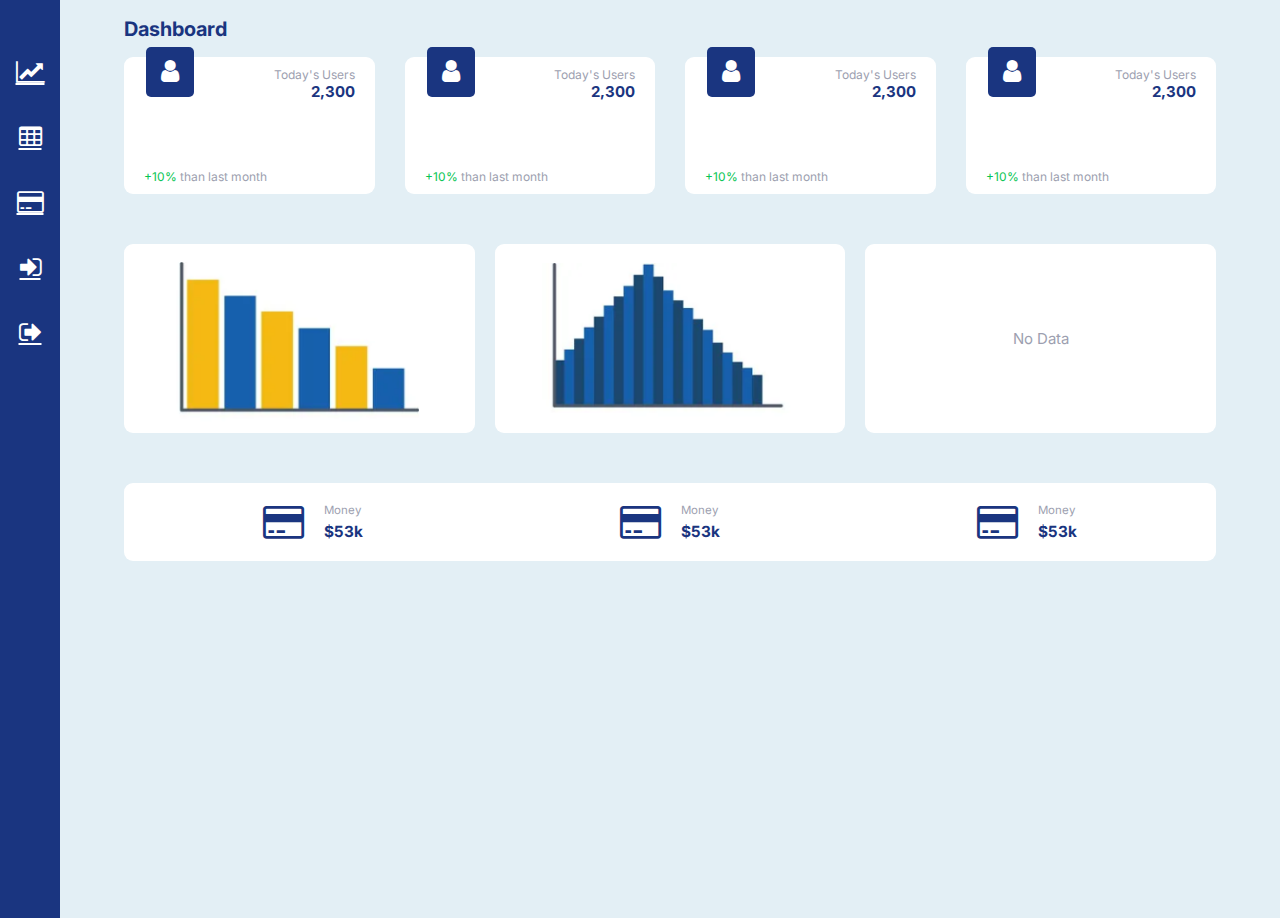
<file: Booking tool dashboard web/index.html>
<!DOCTYPE html>
<html lang="en">
<head>
    <meta charset="UTF-8">
    <meta http-equiv="X-UA-Compatible" content="IE=edge">
    <meta name="viewport" content="width=device-width, initial-scale=1.0">
    <title>Booking tool dashboard web</title>
    <link href="https://fonts.googleapis.com/css2?family=Inter:wght@100;300;400;500;700;800;900&family=Poppins:ital,wght@0,300;0,400;0,500;0,600;0,700;0,800;0,900;1,200&display=swap" rel="stylesheet">
    <link rel="stylesheet" href="dashboard.css">
    <link rel="stylesheet" href="responsive-design.css">
    <link rel="stylesheet" href="https://cdnjs.cloudflare.com/ajax/libs/font-awesome/4.7.0/css/font-awesome.min.css">
</head>
<body>
    <div class="main">
      <div class="sidebar">
          <a href=""><i class="fa fa-line-chart" aria-hidden="true"></i></a>
          <a href=""><i class="fa fa-table" aria-hidden="true"></i></a>
          <a href=""><i class="fa fa-credit-card" aria-hidden="true"></i></a>
          <a href=""><i class="fa fa-sign-in" aria-hidden="true"></i></a>
          <a href=""><i class="fa fa-sign-out" aria-hidden="true"></i></a>
      </div>
      <div class="container dashboard">
        <h2>Dashboard</h2>
        <div class="main-section">
          <div class="section1">
            <div class="today-user">
              <p>Today's Users</p>
              <h3>2,300</h3>
            </div>
            <div><p><span>+10%</span> than last month</p></div>
            <div class="fa fa-user" aria-hidden="true"></div>
            </div>
            <div class="section1">
              <div class="today-user">
                <p>Today's Users</p>
                <h3>2,300</h3>
              </div>
              <div><p><span>+10%</span> than last month</p></div>
              <div class="fa fa-user" aria-hidden="true"></div>
            </div>
            <div class="section1">
              <div class="today-user">
                <p>Today's Users</p>
                <h3>2,300</h3>
              </div>
                <div><p><span>+10%</span> than last month</p></div>
                <div class="fa fa-user" aria-hidden="true"></div>
              </div>
              <div class="section1">
                <div class="today-user">
                  <p>Today's Users</p>
                  <h3>2,300</h3>
                </div>
                <div><p><span>+10%</span> than last month</p></div>
                <div class="fa fa-user" aria-hidden="true"></div>
              </div>
          </div>
          <div class="section2">
            <div class="chart"><img src="images/chart.png" alt=""></div>
            <div class="chart"><img src="images/chart1.png" alt=""></div>
            <div class="chart">
              <div class="no-text">No Data</div>
            </div>
          </div> 
          <div class="section3">
            <div>
              <div class="fa fa-credit-card" aria-hidden="true"></div>
              <div class="money">
                <p>Money</p>
                <h1>$53k</h1> 
              </div>
            </div>
            <div>
              <div class="fa fa-credit-card" aria-hidden="true"></div>
              <div class="money">
                <p>Money</p>
                <h1>$53k</h1> 
              </div>
            </div>
            <div>
              <div class="fa fa-credit-card" aria-hidden="true"></div>
              <div class="money">
                <p>Money</p>
                <h1>$53k</h1> 
              </div>
            </div>
          </div>
      </div>
    </div>
</body>
</html>
</file>
<file: Booking tool dashboard web/dashboard.css>
:root{
        --primary-color: #1A3580;
        --secondary-color: #E3EFF5;
    }
body{
    margin: 0;
    font-family: "inter";
    background:var(--secondary-color);
}
.container{
    padding: 0 5vw;
}
.main{
    display: flex;
}
.sidebar{
    background: var(--primary-color);
    width:60px;
    display: flex;
    flex-direction: column;
    font-size: 25px;
    height: 102vh;   
}
.sidebar a{
    color: white;
    padding: 20px;
    display: flex;
    justify-content: center;
    transition: 0.5s;
    transition-property: transform;
}
.sidebar a:hover{
    transform: scale(1.5);
    color:var(--secondary-color);
}
.sidebar a:first-child{
    margin-top: 40px;
}

.dashboard{

    width: 100%;
}

.dashboard h2{
    font-size: 20px;
    color: var(--primary-color);   
}
.main-section{
     display: grid;
     grid-template-columns: auto auto auto auto;
     column-gap: 30px;
}
.main-section div{
    background-color: white;
    border-radius: 9px;
    padding: 5px 10px;
    position: relative;
}
.main-section div p{
    margin: 0;
    font-size: 12px;
    color: #9D9FB0;
}
.main-section div h3{
    margin: 0;
    font-size: 15px;
    color: var(--primary-color);
}
.section1{
    position: relative;
}
.section1 .today-user{
    display: flex;
    align-items: flex-end;
    flex-direction: column;
    margin-bottom: 4.5vw;
}
.section1 div span{
    color: #07C553;
}
.section1 .fa-user{
    position: absolute;
    font-size:2vw;
    padding: 12px 15px;
    border-radius: 5px;
    background: var(--primary-color);
    color: white;
    top: -10px;
    left: 22px;
}
.section2{
    display: grid;
    grid-template-columns: auto auto auto;
    gap: 20px;
}
.section2 .chart{
    background:white;
    border-radius: 9px;
    margin-top: 50px;
    padding: 10px;
    display: flex;
    justify-content: center;
    align-items: center;
}
.chart img, .no-text{
    width: 20vw;   
}
.chart .no-text{
    font-size: 15px;
    color:  #9D9FB0;
    text-align: center;
}
.section3{
    background: white;
    border-radius: 9px;
    display: grid;
    grid-template-columns: auto auto auto;
    margin-top: 50px;
    padding: 20px;
    column-gap: 20px;
    justify-content: space-around;
}

.section3 .fa-credit-card{
    font-size: 3vw;
    padding-right:20px;
    color: var(--primary-color);
    display: flex;
}
.section3 > div{
    display: flex;
    align-items: center;
}
.section3 p{
    font-size: 0.9vw;
    color: #9D9FB0;
    margin: 0;
}
.section3 h1{
    font-size:1.2vw;
    margin:0;
    margin-top: 5px;
    color: var(--primary-color);
}
</file>
<file: Booking tool dashboard web/responsive-design.css>
@media(max-width:930px){
    .main-section{
        grid-template-columns: auto auto;
        row-gap: 30px;
   }

    .section1 .today-user{
        margin-bottom: 2.8vw;
    }
}
@media(max-width:500px){
    .sidebar{
        height: 220vh;
    }
    .section2{
        grid-template-columns:auto; 
    }
    .section2 .chart{
        height:50vw;
    }
    .section2 .chart img{
        height:auto;
        width: 80%;
    }
    .section3{
    grid-template-columns: auto;
    }
    .section3 div:not(:last-child){
        margin-bottom: 20px;
    }
    .section3 .fa-credit-card{
        font-size: 10vw;
    }
    .section3 p{
        font-size: 3vw;
    }
    .section3 h1{
        font-size:4vw;
    }     
}
@media(max-width:480px){
    .main-section{
        grid-template-columns: auto;
   }
   .main-section .section1 h3{
    height: 5vh;
   }
   .main-section .fa-user{
    font-size: 40px;
   }
}
@media(max-width:420px){
    .main{
        display: flex;
        flex-direction:column-reverse;
    }
    .sidebar{
        width: 100%;
        height: 70px;
        flex-direction: row;
        justify-content: center;
        margin-top: 50px;
    }
    .sidebar a:first-child{
        margin: 0;
    }
    .dashboard{
       width:90%;
    } 
}
/* @media(max-width:350px){
    .main{
        display: flex;
        flex-direction:column-reverse;
    }
    .sidebar{
        width: 100%;
        height: 70px;
        flex-direction: row;
      }
      .sidebar a:first-child{
          margin: 0;
      }
} */
</file>
